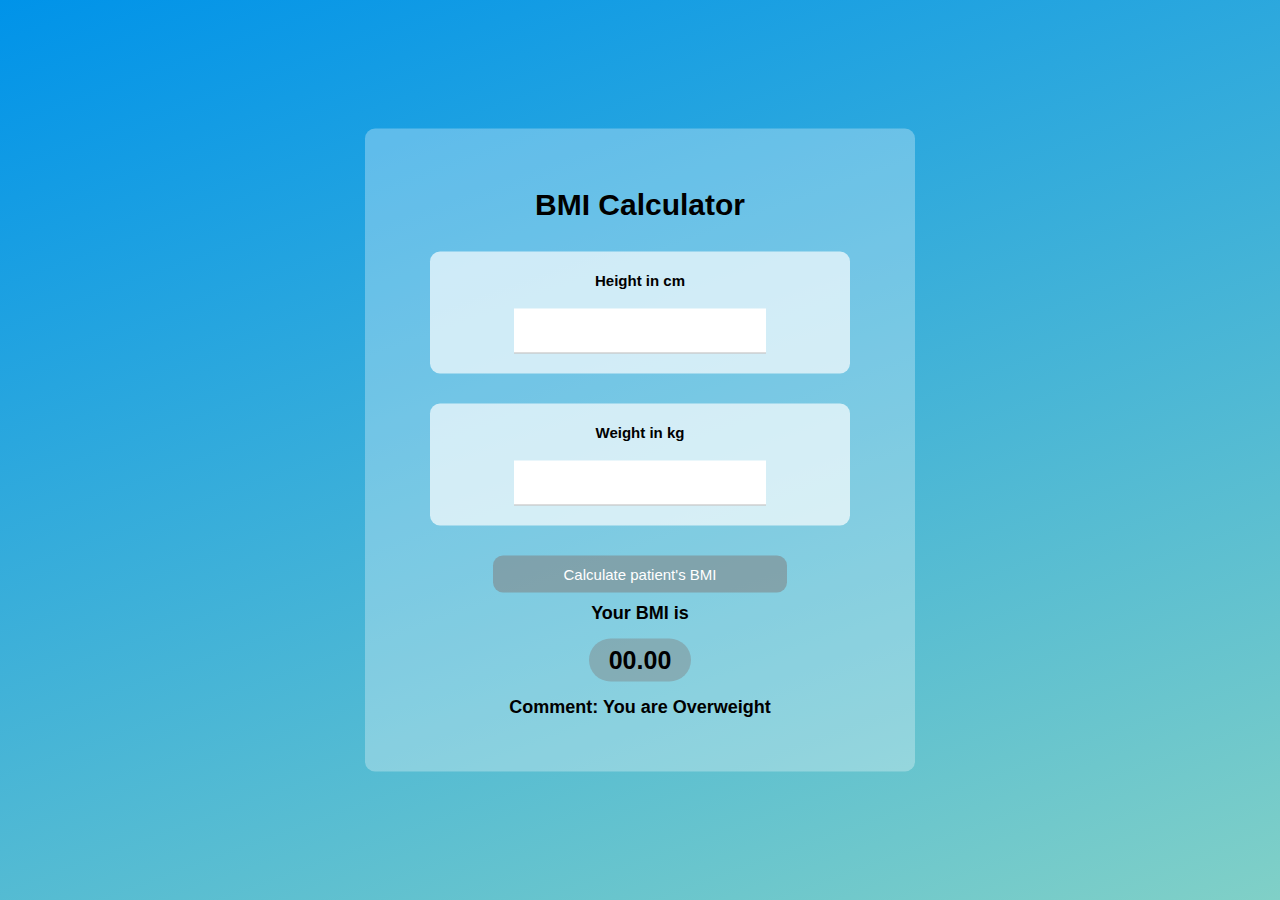
<file: BMI Calculator/index.html>
<!DOCTYPE html>
<html lang="en">
<head>
    <meta charset="UTF-8">
    <meta http-equiv="X-UA-Compatible" content="IE=edge">
    <meta name="viewport" content="width=device-width, initial-scale=1.0">
    <title>BMI Calculator</title>
    <link rel="stylesheet" href="styles.css">
</head>
<body>
    <div class="container">
        <div class="box">
            <h1>BMI Calculator</h1>
            <div class="content">
                <div class="input">
                    <label for="height">Height in cm</label>
                    <input type="number" id="height">
                </div>
                <div class="input">
                    <label for="weight">Weight in kg</label>
                    <input type="number" id="weight">
                </div>
                <button id="calculate">Calculate patient's BMI</button>
            </div>
            <div class="result">
                <p>Your BMI is</p>
                <div id="result">00.00</div>
                <p class="comment">Comment: You are Overweight</p>
            </div>
        </div>
    </div>
    
    <script src="bmi.js"></script>
</body>
</html>
</file>
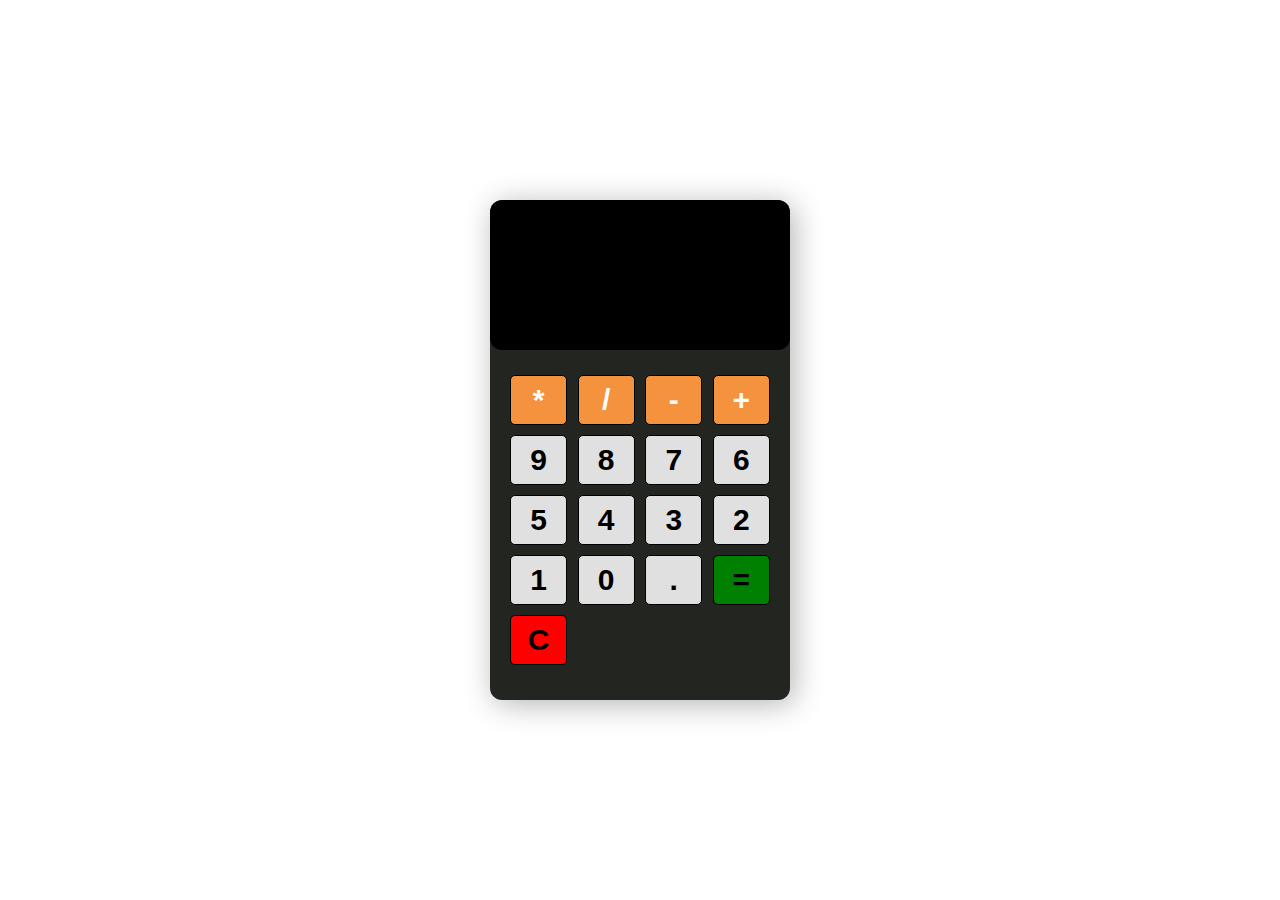
<file: Calculator/index.html>
<!DOCTYPE html>
<html lang="en">
<head>
    <meta charset="UTF-8">
    <meta http-equiv="X-UA-Compatible" content="IE=edge">
    <meta name="viewport" content="width=device-width, initial-scale=1.0">
    <title>Calculator</title>
    <link rel="stylesheet" href="styles.css">
</head>
<body>
    <section class="calculator">
        <form>
            <input type="text" class="screen">
        </form>

        <div class="buttons">
            <button type="button" class="btn btn-yellow" data-num="*">*</button>
            <button type="button" class="btn btn-yellow" data-num="/">/</button>
            <button type="button" class="btn btn-yellow" data-num="-">-</button>
            <button type="button" class="btn btn-yellow" data-num="+">+</button>
            
            <button type="button" class="btn btn-grey" data-num="9">9</button>
            <button type="button" class="btn btn-grey" data-num="8">8</button>
            <button type="button" class="btn btn-grey" data-num="7">7</button>
            <button type="button" class="btn btn-grey" data-num="6">6</button>
            <button type="button" class="btn btn-grey" data-num="5">5</button>
            <button type="button" class="btn btn-grey" data-num="4">4</button>
            <button type="button" class="btn btn-grey" data-num="3">3</button>
            <button type="button" class="btn btn-grey" data-num="2">2</button>
            <button type="button" class="btn btn-grey" data-num="1">1</button>
            <button type="button" class="btn btn-grey" data-num="0">0</button>
            <button type="button" class="btn btn-grey" data-num=".">.</button>

            <button type="button" class="btn btn-equal">=</button>
            <button type="button" class="btn btn-clear">C</button>
        </div>
        
    </section>
    
    <script src="calc.js"></script>
</body>
</html>
</file>
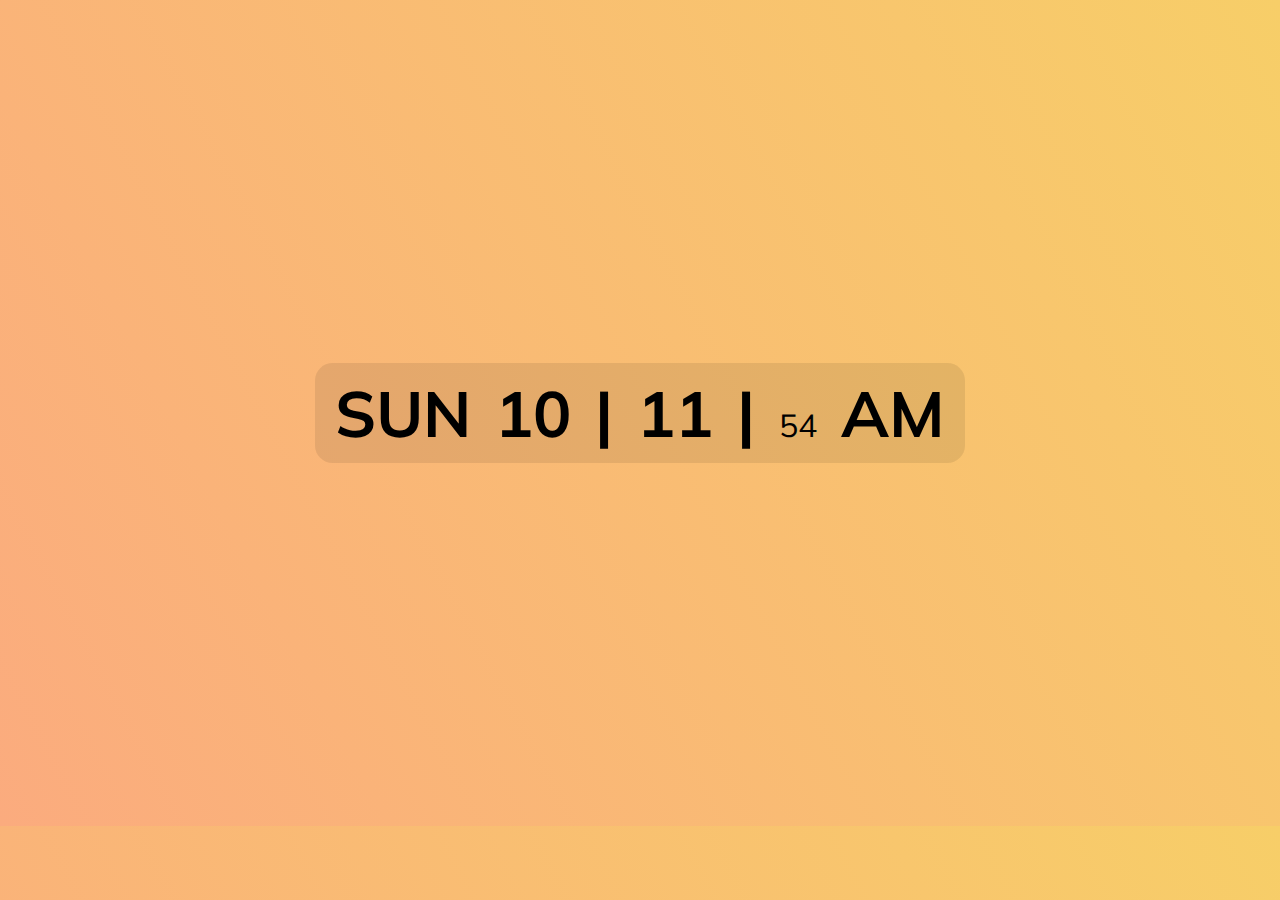
<file: Digital Clock/index.html>
<!DOCTYPE html>
<html lang="en">
<head>
    <meta charset="UTF-8">
    <meta http-equiv="X-UA-Compatible" content="IE=edge">
    <meta name="viewport" content="width=device-width, initial-scale=1.0">
    <title>Digital Clock</title>
    <link rel="stylesheet" href="styles.css">
</head>
<body>

    <div class="container">
        <div class="digital-clock">
            <h1 id="day">SUN</h1>
            <h1 id="hour">04</h1>
            <h1 id="bar1">|</h1>
            <h1 id="minute">20</h1>
            <h1 id="bar2">|</h1>
            <h1 id="seconds">00</h1>
            <h1 id="am-pm">AM</h1>
        </div>
    </div>
    


    <script src="clock.js" charset="UTF-8"></script>
</body>
</html>
</file>
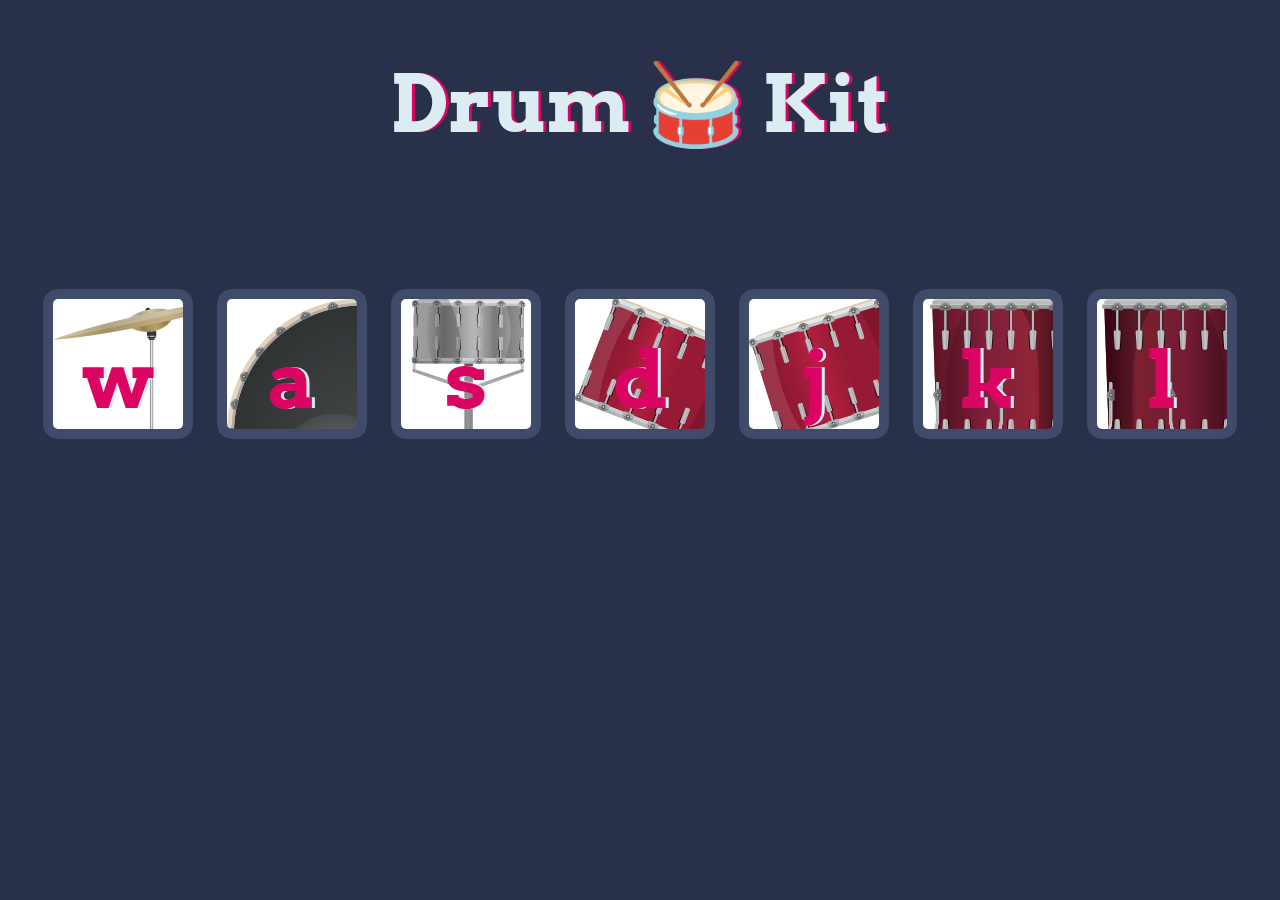
<file: Drum Kit Starting Files/index.html>
<!DOCTYPE html>
<html lang="en" dir="ltr">

<head>
  <meta charset="utf-8">
  <title>Drum Kit</title>
  <link rel="stylesheet" href="styles.css">
  <link href="https://fonts.googleapis.com/css?family=Arvo" rel="stylesheet">
</head>

<body>

  <h1 id="title">Drum 🥁 Kit</h1>
  <div class="set">
    <button class="w drum">w</button>
    <button class="a drum">a</button>
    <button class="s drum">s</button>
    <button class="d drum">d</button>
    <button class="j drum">j</button>
    <button class="k drum">k</button>
    <button class="l drum">l</button>
  </div>

  <script src="index.js" charset="utf-8"></script>


</body>

</html>
</file>
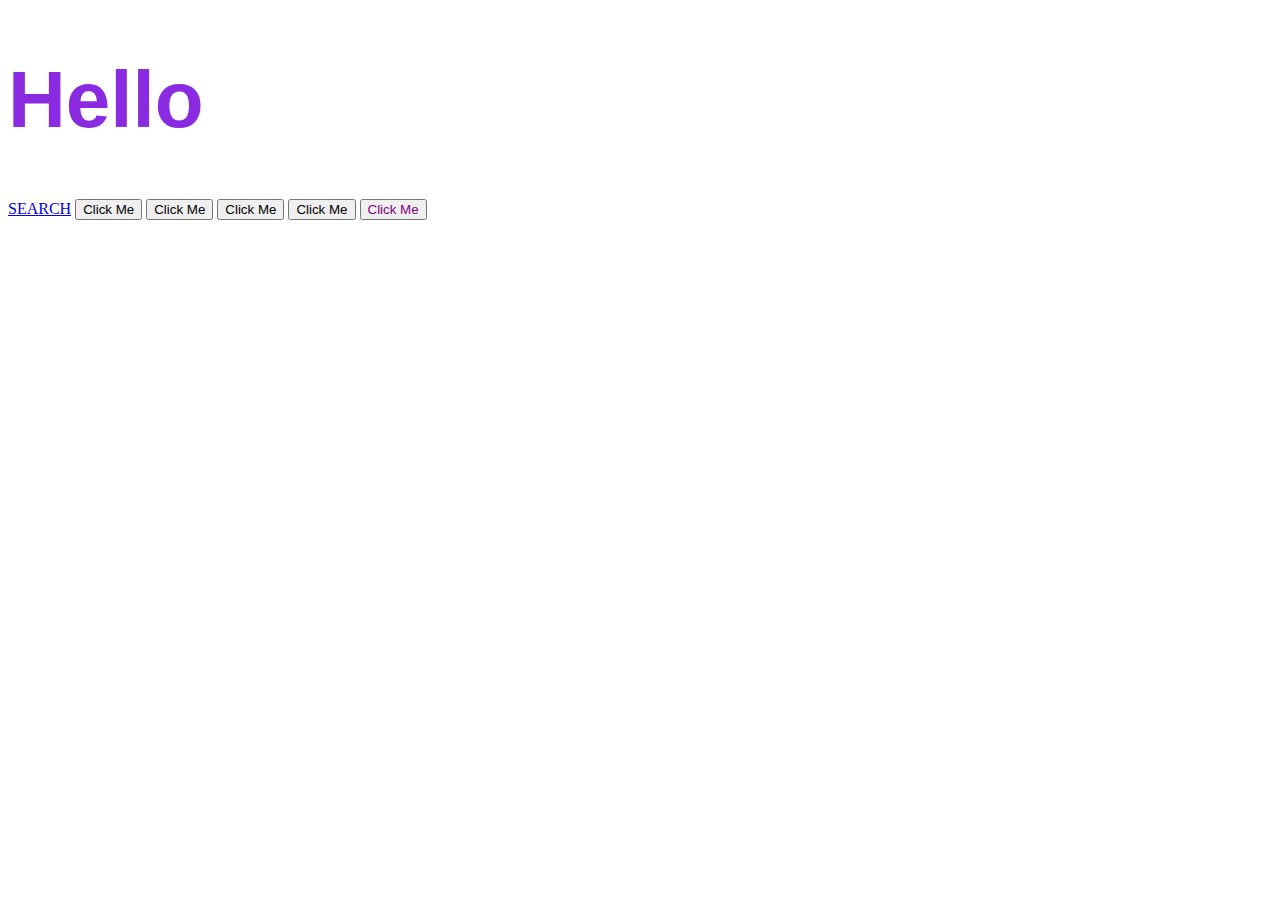
<file: jQuery/index.html>
<!DOCTYPE html>
<html lang="en">
<head>
    <meta charset="UTF-8">
    <meta http-equiv="X-UA-Compatible" content="IE=edge">
    <meta name="viewport" content="width=device-width, initial-scale=1.0">
    <link rel="stylesheet" href="styles.css">
    
    <title>JQuery</title>
</head>
<body>

    <h1 class="bigOne">Hello</h1>
    <a href="https://www.yahoo.com">SEARCH</a>
    <button class="click-1">Click Me</button>
    <button class="click-2">Click Me</button>
    <button>Click Me</button>
    <button>Click Me</button>
    <button>Click Me</button>


    <script src="https://ajax.googleapis.com/ajax/libs/jquery/3.6.3/jquery.min.js"></script>
    <script src="index.js" charset="UTF-8"></script>

    
</body>
</html>
</file>
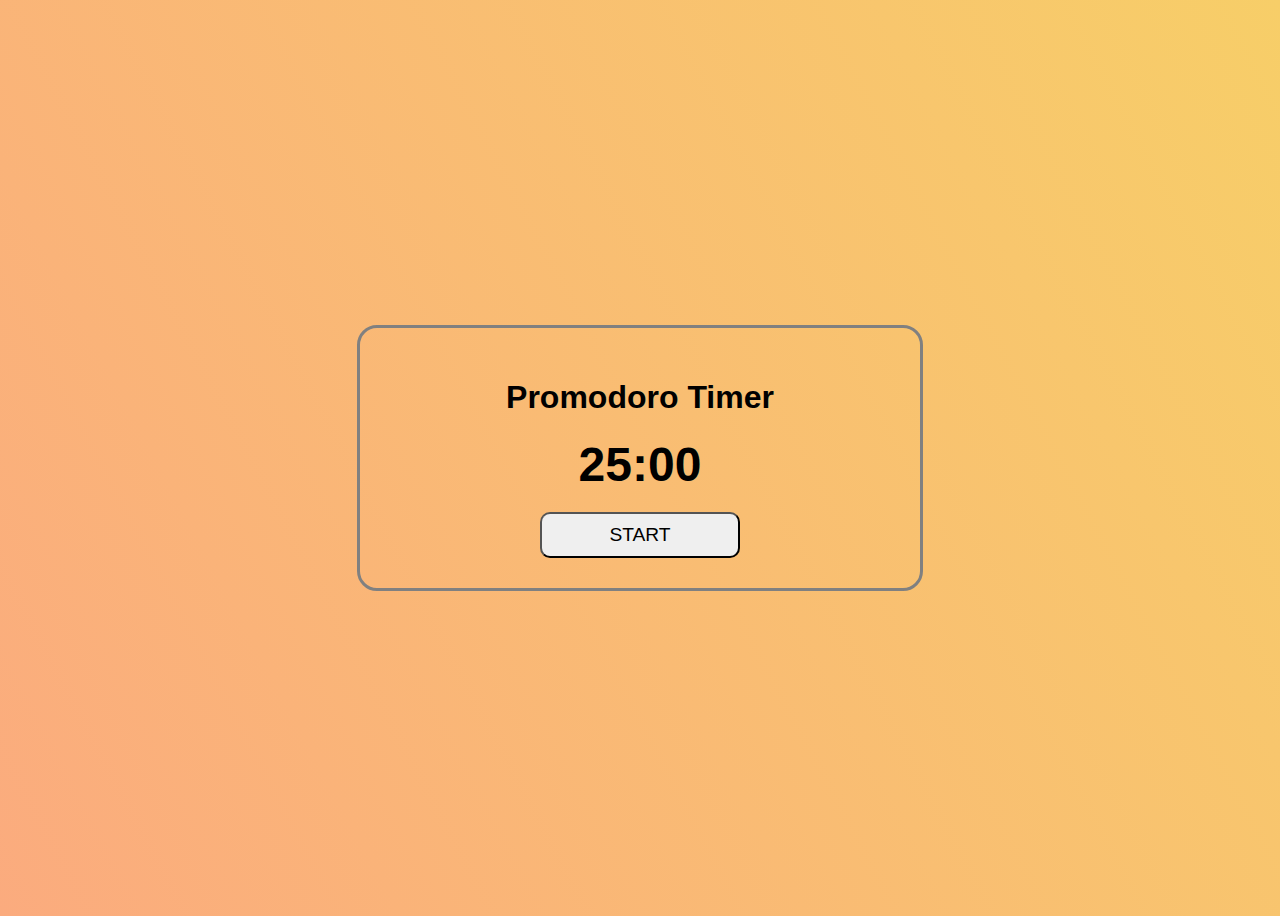
<file: Promodoro/index.html>
<!DOCTYPE html>
<html lang="en">
<head>
    <meta charset="UTF-8">
    <meta name="viewport" content="width=device-width, initial-scale=1.0">
    <link rel="stylesheet" href="styles.css">
    <title>Promodoro Timer</title>
</head>
<body>
    <div class="main-container">
        <h1>Promodoro Timer</h1>

        <div id="timer">25:00</div>
        <button>START</button>

        <div id="info"></div>

    </div>


    <script src="promodoro.js"></script>
</body>
</html>
</file>
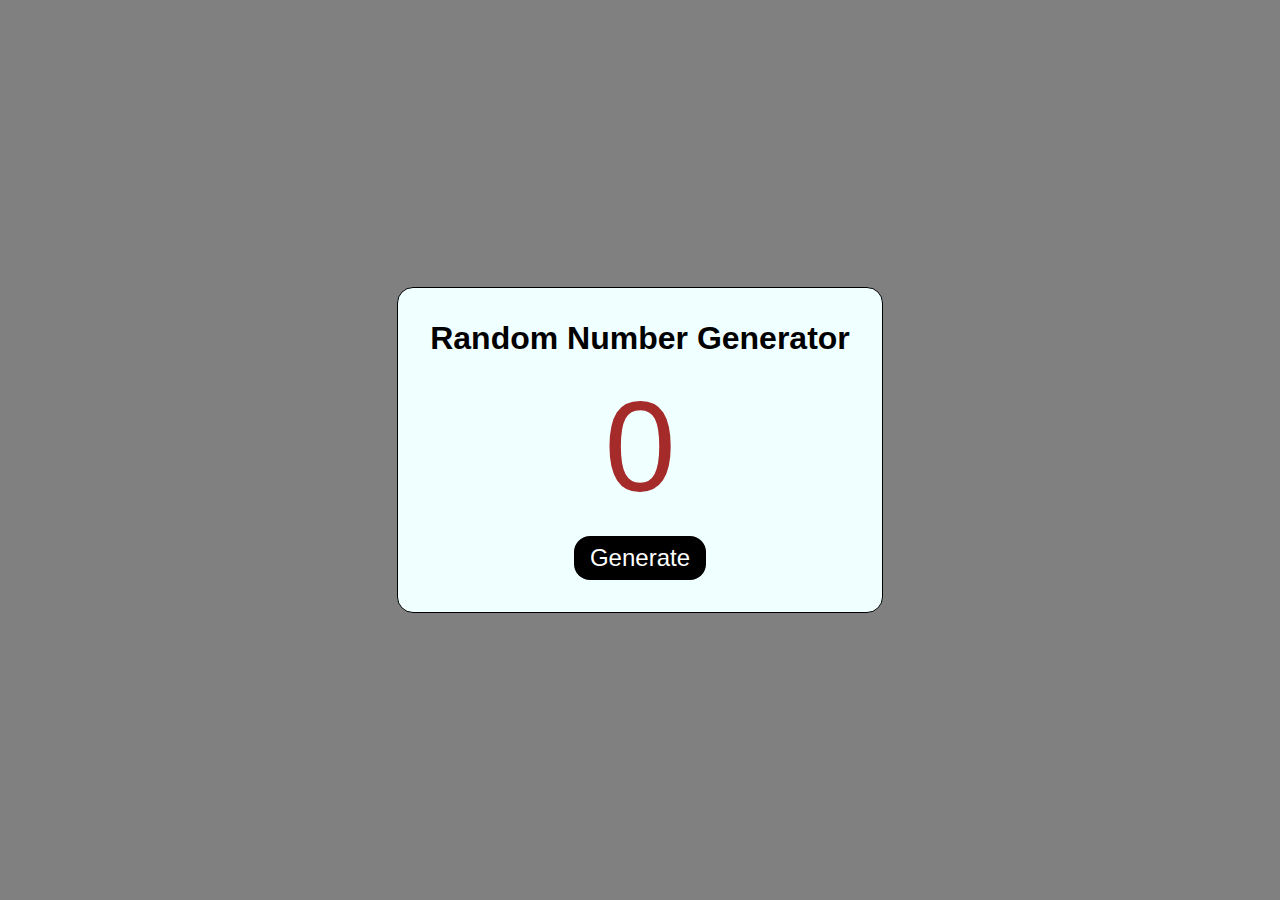
<file: Random-Number-Generator/index.html>
<!DOCTYPE html>
<html lang="en">
<head>
    <meta charset="UTF-8">
    <meta http-equiv="X-UA-Compatible" content="IE=edge">
    <meta name="viewport" content="width=device-width, initial-scale=1.0">
    <title>Random Number Generator</title>
    <link rel="stylesheet" type="text/css" href="style.css">
</head>
<body>
    <div class="container">
        <h1>Random Number Generator</h1>
        <span id="number">0</span>
        <button id="generatebtn">Generate</button>
        


    </div>

    <script src="script.js"></script>
</body>
</html>
</file>
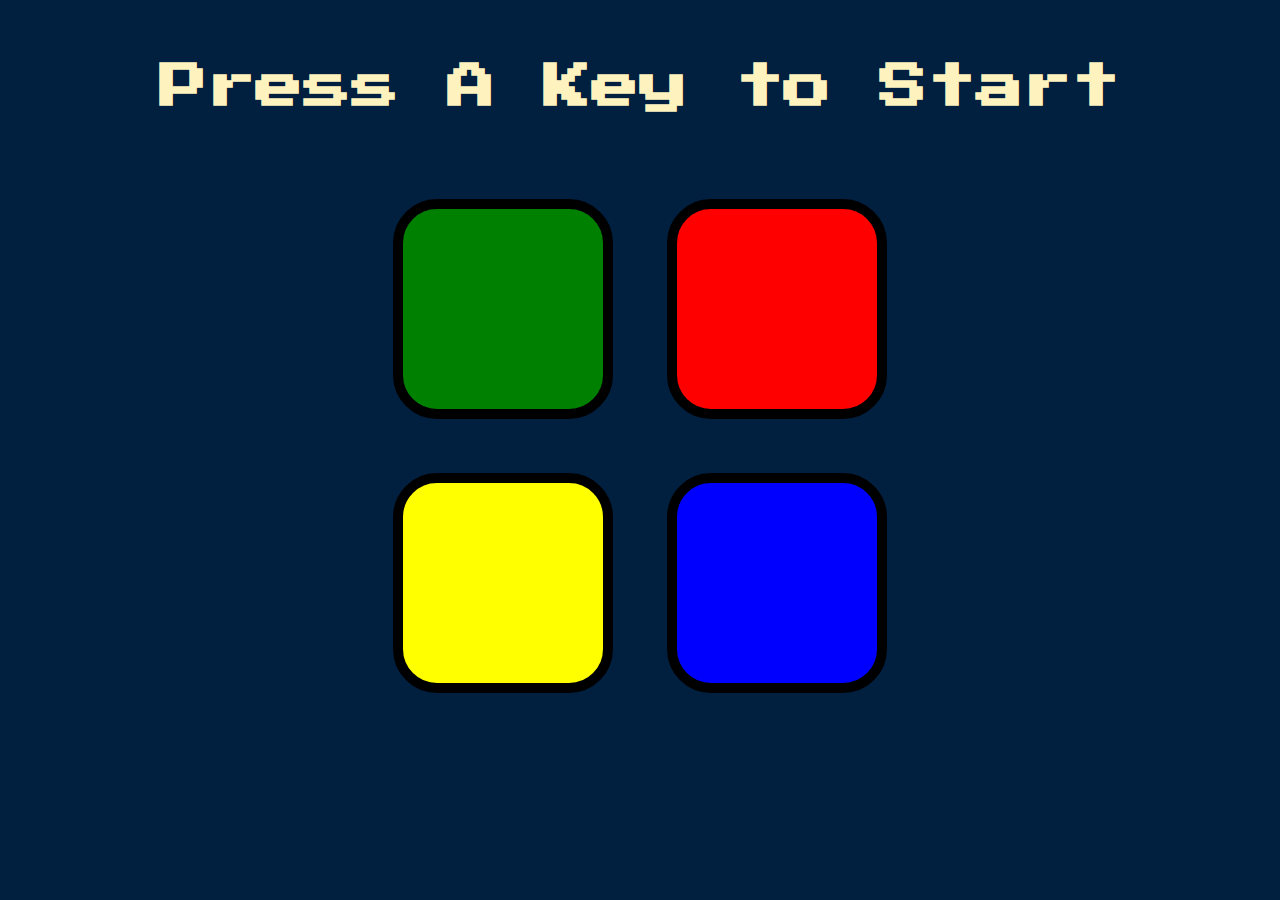
<file: Simon Game Challenge Starting Files/index.html>
<!DOCTYPE html>
<html lang="en" dir="ltr">

<head>
  <meta charset="utf-8">
  <title>Simon</title>
  <link rel="stylesheet" href="styles.css">
  <link href="https://fonts.googleapis.com/css?family=Press+Start+2P" rel="stylesheet">
  <script src="https://code.jquery.com/jquery-3.6.4.min.js" integrity="sha256-oP6HI9z1XaZNBrJURtCoUT5SUnxFr8s3BzRl+cbzUq8=" crossorigin="anonymous"></script>
  <script src="game.js" charset="UTF-8"></script>
</head>

<body>
  <h1 id="level-title">Press A Key to Start</h1>
  <div class="container">
    <div lass="row">

      <div type="button" id="green" class="btn green">

      </div>

      <div type="button" id="red" class="btn red">

      </div>
    </div>

    <div class="row">

      <div type="button" id="yellow" class="btn yellow">

      </div>
      <div type="button" id="blue" class="btn blue">

      </div>

    </div>

  </div>

  <script src="game.js" charset="UTF-8"></script>


</body>

</html>
</file>
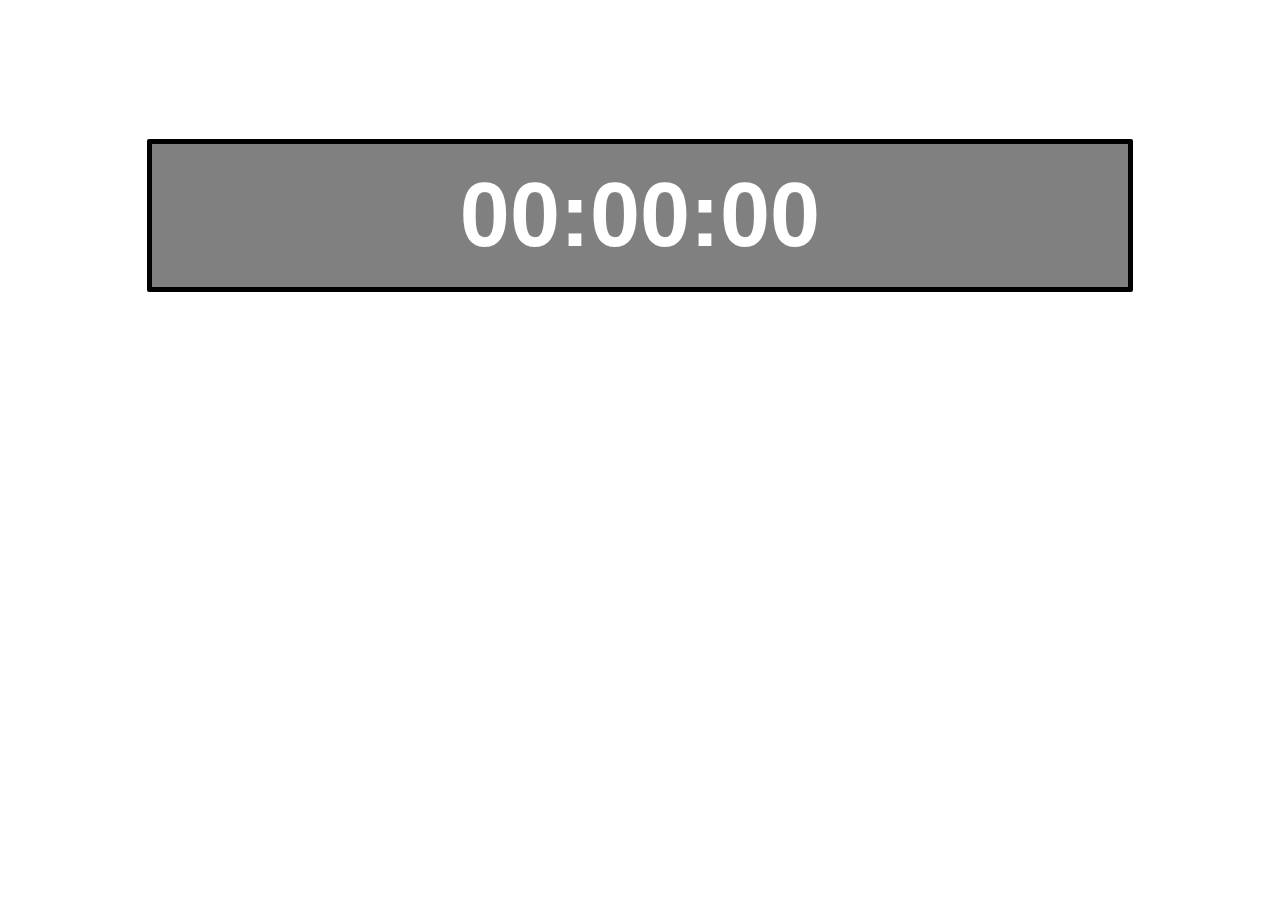
<file: Timer/index.html>
<!DOCTYPE html>
<html lang="en">
<head>
    <meta charset="UTF-8">
    <meta http-equiv="X-UA-Compatible" content="IE=edge">
    <meta name="viewport" content="width=device-width, initial-scale=1.0">
    <title>Timer</title>
    <link rel="stylesheet" href="styles.css">
</head>
<body>

    <div class="timer-container">
        <h2 id="timer-display">00:00:00</h2>
    </div>
    

    <script src="timer.js"></script>
</body>
</html>
</file>
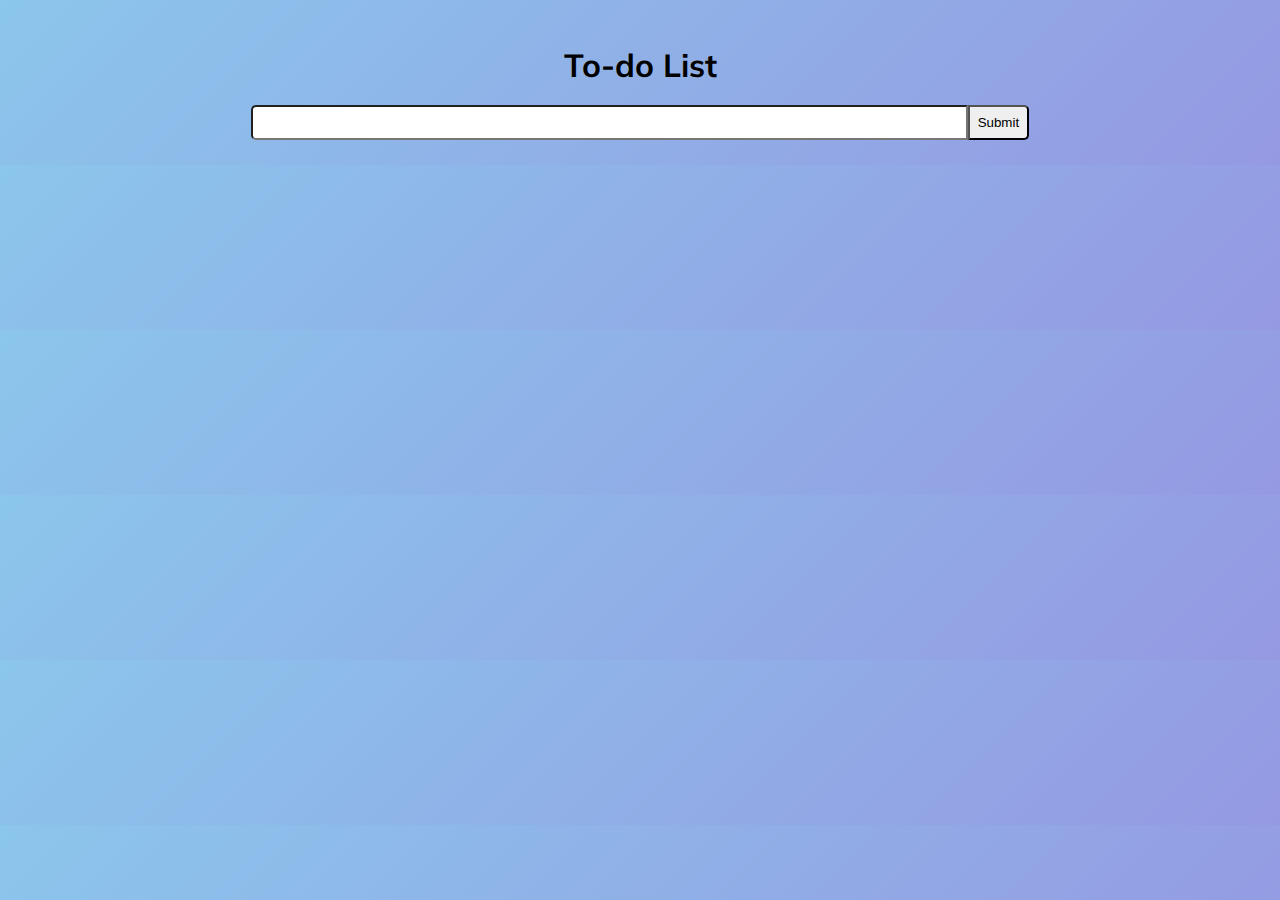
<file: ToDo List/index.html>
<!DOCTYPE html>
<html lang="en">
<head>
    <meta charset="UTF-8">
    <meta http-equiv="X-UA-Compatible" content="IE=edge">
    <meta name="viewport" content="width=device-width, initial-scale=1.0">
    <title>To Do List</title>
    <link href="https://cdn.jsdelivr.net/npm/bootstrap@5.3.0-alpha3/dist/css/bootstrap.min.css" rel="stylesheet" integrity="sha384-KK94CHFLLe+nY2dmCWGMq91rCGa5gtU4mk92HdvYe+M/SXH301p5ILy+dN9+nJOZ" crossorigin="anonymous">
    <link rel="stylesheet" href="styles.css">

</head>
<body>
    <div class="container">
        <div class="nav">
            <h2><i class="bi bi-list-task"></i> To-do List</h2>
            <div class="user-input">
                <input id="input" type="text"><button onclick="addItem()">Submit</button>
            </div>
        </div>
    </div>

    <script src="https://cdn.jsdelivr.net/npm/bootstrap@5.3.0-alpha3/dist/js/bootstrap.bundle.min.js" integrity="sha384-ENjdO4Dr2bkBIFxQpeoTz1HIcje39Wm4jDKdf19U8gI4ddQ3GYNS7NTKfAdVQSZe" crossorigin="anonymous"></script>
    <script src="todo.js"></script>
</body>
</html>
</file>
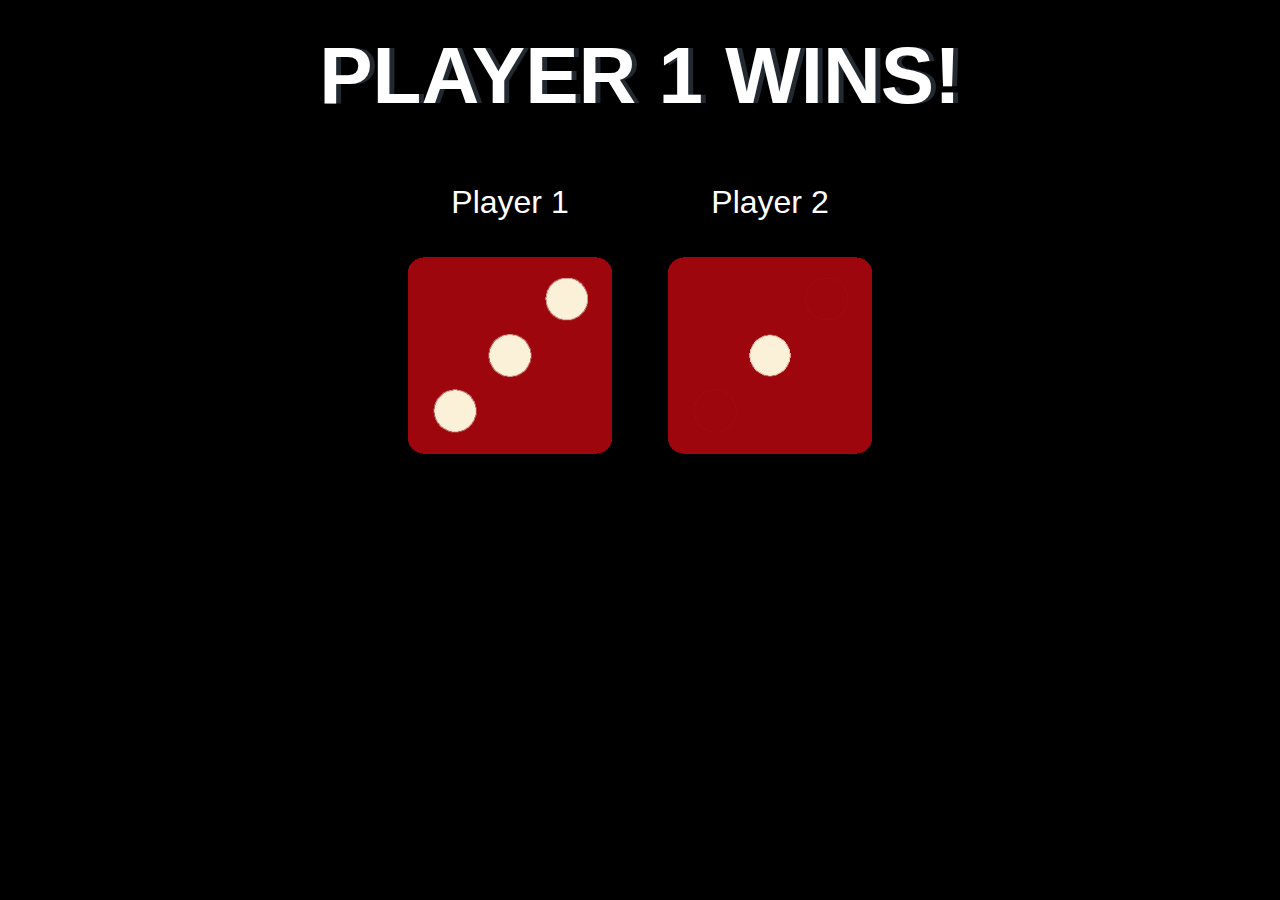
<file: Dice-Game/dicee.html>
<!DOCTYPE html>
<html lang="en" dir="ltr">
  <head>
    <meta charset="utf-8">
    <title>Dice</title>
    
    <link rel="stylesheet" href="styles.css">
    <link rel="icon" href="images\favicon.ico">
    <link href="https://fonts.googleapis.com/css?family=Indie+Flower|Lobster" rel="stylesheet">

  </head>
  <body>

    <div class="container">
      <h1>Refresh Me</h1>

      <div class="dice">
        <p>Player 1</p>
        <img class="img1" src="images\dice6.png">
      </div>

      <div class="dice">
        <p>Player 2</p>
        <img class="img2" src="images\dice6.png">
      </div>

    </div>
    <br>

    
    

    <script src="index.js" charset="utf-8"></script>

  </body>
</html>
</file>
<file: BMI Calculator/styles.css>
* {
    padding: 0;
    margin: 0; 
    box-sizing: border-box;
}
body {
    font-family: Verdana, Geneva, Tahoma, sans-serif;
    min-height: 100vh;
    background-size: cover;
    background-color: #0093E9;
    background-image: linear-gradient(160deg, #0093E9 0%, #80D0C7 100%);

}

.container {
    position: absolute;
    left: 50%;
    top: 50%;
    transform: translate(-50%, -50%);
}

.box {
    min-width: 500px;
    text-align: center;
    position: relative;  
}

.box::before {
    content: '';
    position: absolute;
    height: 110%;
    width: 110%;
    left: -5%;
    top: -5%;
    background-color: rgba(255, 255, 255, 0.3);
    border-radius: 10px;
    z-index: -1;
}

h1 {
    font-weight: bold;
    font-size: 30px;
    padding: 30px 0;
}

.content {
    padding: 0 40px;
}

.input {
    background: #ffffffad;
    padding: 20px 0;
    margin-bottom: 30px;
    border-radius: 10px;
}

.input label {
    display: block;
    font-size: 15px;
    font-weight: 600;
    margin-bottom: 20px;
}

.input input {
    outline: none;
    border: none;
    border-bottom: 1px solid rgba(128, 128, 128, 0.541);
    width: 60%;
    height: 5vh;
    text-align: center;
    font-size: 20px;
}

button#calculate {
    color: #fff;
    font-size: 15px;
    background-color: rgba(128, 128, 128, 0.541);
    border-radius: 10px;
    padding: 10px 5px;
    width: 70%;
    cursor: pointer;
    outline: none;
    border: none;   
}

button#calculate:hover {
    background-color: rgba(0, 0, 0, 0.459);
    transition: 1s ease;
}

.result {
    padding: 10px 10px;
}

.result p {
    font-weight: 600;
    font-size: 18px;
    margin-bottom: 15px;
}

.result #result {
    font-weight: 900;
    font-size: 25px;
    background-color: rgba(128, 128, 128, 0.432);
    display: inline-block;
    padding: 7px 20px;
    margin-bottom: 15px;
    border-radius: 30px;
}

#comment {
    color: rgba(0, 0, 0, 0.644);
    font-weight: bold;
}
</file>
<file: Calculator/styles.css>
* {
    margin: 0;
    padding: 0;
    box-sizing: border-box;
}

body {
    min-height: 100vh;
    background-color: white;
    display: flex;
    justify-content: center;
    align-items: center;
}

.calculator {
    width: 300px;
    height: 500px;
    box-shadow: 4px 4px 30px rgba(0, 0, 0, 0.3);
    border-radius: 12px;
    background-color: #222520;
    overflow: hidden;
}

form input {
    width: 100%;
    height: 150px;
    border: none;
    border-radius: 12px;
    color: white;
    font-size: 30px;
    background-color: black;
    text-align: right;
    pointer-events: none;
}

button {
    width: 60px;
    height: 50px;
    font-size: 30px;
    font-weight: 600;
    border-radius: 5px;
    flex: 0 0 22%;
    margin: 5px 0;
    border: 1px solid #000;
    cursor: pointer;
}

.buttons {
    display: flex;
    flex-wrap: wrap;
    justify-content: space-between;
    padding: 20px; 
}

/* .button:hover {
    background-color: azure;
} */

.btn-yellow {
    background-color: rgb(245, 146, 62);
    color: #fff;
}

.btn-grey {
    background-color: rgb(224, 224, 224);
}

.btn-equal {
    background-color: green;
}

.btn-clear {
    background-color: red;
}
</file>
<file: Digital Clock/styles.css>
@import url('https://fonts.googleapis.com/css2?family=Mulish:wght@400;500&display=swap');

body {
    font-family: 'Mulish', sans-serif;
    overflow: hidden;
    background-color: #FBAB7E;
    background-image: linear-gradient(62deg, #FBAB7E 0%, #F7CE68 100%);  
}

.container {
    width: 70%;
    height: 90vh;
    margin: auto;
    display: flex;
    justify-content: center;
    align-items: center;
}
.digital-clock {
    width: fit-content;
    margin: auto;
    padding: 10px;
    border-radius: 1.1rem;
    background-color: rgba(0, 0, 0, 0.082);
}  

.digital-clock h1 {
    display: inline-block;
    margin: 0 10px;
    font-weight: bold;
    font-size: 4rem;
}

#seconds {
    font-size: 2rem;
    font-weight: 400;
}

@media(max-width:768px) {
    #bar1, #bar2 {
        display: none;
    }
    .digital-clock {
        text-align: center;
        width: 100%;
    }
    .digital-clock h1 {
        display: block;
        margin-bottom: 10px;
    }
}

@media(max-width:480px) {
    .digital-clock {
        font-size: 3rem;
    }
}
</file>
<file: Drum Kit Starting Files/styles.css>
body {
  text-align: center;
  background-color: #283149;
}

h1 {
  font-size: 5rem;
  color: #DBEDF3;
  font-family: "Arvo", cursive;
  text-shadow: 3px 0 #DA0463;

}

footer {
  color: #DBEDF3;
  font-family: sans-serif;
}

.w {
  background-image: url("images/crash.png");
}


.a {
  background-image: url("images/kick.png");
}

.s {
  background-image: url("images/snare.png");
}

.d {
  background-image: url("images/tom1.png");
}

.j {
  background-image: url("images/tom2.png");
}

.k {
  background-image: url("images/tom3.png");
}

.l {
  background-image: url("images/tom4.png");
}

.set {
  margin: 10% auto;
}

.game-over {
  background-color: red;
  opacity: 0.8;
}

.pressed {
  box-shadow: 0 3px 4px 0 #DBEDF3;
  opacity: 0.5;
}

.red {
  color: red;
}

.drum {
  outline: none;
  border: 10px solid #404B69;
  font-size: 5rem;
  font-family: 'Arvo', cursive;
  line-height: 2;
  font-weight: 900;
  color: #DA0463;
  text-shadow: 3px 0 #DBEDF3;
  border-radius: 15px;
  display: inline-block;
  width: 150px;
  height: 150px;
  text-align: center;
  margin: 10px;
  background-color: white;
}
</file>
<file: jQuery/styles.css>
.bigOne {
    font-size: 5rem;
    font-family: Verdana, Geneva, Tahoma, sans-serif;
    color: blueviolet;
}

.margin-50 {
    margin: 50px;
}
</file>
<file: Promodoro/styles.css>
body {
    font-family: 'Mulish', sans-serif;
    overflow: hidden;
    background-color: #FBAB7E;
    background-image: linear-gradient(62deg, #FBAB7E 0%, #F7CE68 100%);  
    display: grid;
    place-items: center;
    height: 100vh;
}

.main-container {
    padding: 30px;
    text-align: center;
    width: 500px;
    margin: auto;
    border-radius: 20px;
    border: solid grey;
}

button {
    width: 40%;
    padding: 10px 16px;
    font-size: 1.2rem;
    border-radius: 10px;
    cursor: pointer;
}

#timer {
    font-size: 3rem;
    font-weight: bold;
    margin: 20px 0;
}

#info {
    font-weight: bold;
    font-size: 2rem;
    text-align: center;
    padding: 30px;
    border-radius: 40px;
}
</file>
<file: Random-Number-Generator/style.css>
* {
    font-family: sans-serif;
    margin:0;
    padding:0;
    box-sizing: border-box;
}
body {
    background-color: grey;
    height:100vh;
    display: flex;
    align-items: center;
    justify-content: center;
}
.container {
    background-color: azure;
    padding: 2rem;
    border-radius: 1rem;
    text-align: center;
    border: 0.1rem solid #000;
}
.container h1 {
    margin-bottom: 1rem;
}
.container span {
    display: block;
    margin-bottom: 1rem;
    font-size: 8rem;
    color: brown;
}
.container button {
    outline: none;
    border: none;
    padding: 0.5rem 1rem;
    font-size: 1.5rem;
    border-radius: 1rem;
    background-color: black;
    color: white;
    cursor: pointer;
}
</file>
<file: Simon Game Challenge Starting Files/styles.css>
body {
  text-align: center;
  background-color: #011F3F;
}

#level-title {
  font-family: 'Press Start 2P', cursive;
  font-size: 3rem;
  margin:  5%;
  color: #FEF2BF;
}

.container {
  display: block;
  width: 50%;
  margin: auto;

}

.btn {
  margin: 25px;
  display: inline-block;
  height: 200px;
  width: 200px;
  border: 10px solid black;
  border-radius: 20%;
  cursor: pointer;
}

.game-over {
  background-color: red;
  opacity: 0.8;
}

.red {
  background-color: red;
}

.green {
  background-color: green;
}

.blue {
  background-color: blue;
}

.yellow {
  background-color: yellow;
}

.pressed {
  box-shadow: 0 0 20px white;
  background-color: grey;
}
</file>
<file: Timer/styles.css>
body {
    font-family: Verdana, Geneva, Tahoma, sans-serif;
}

.timer-container {
    background-color: grey;
    border: 5px solid black;
    border-radius: 2px;
    margin: 11%;
}

h2 {
    color: white;
    text-align: center;
    font-size: 90px;
    margin: 20px;
}
</file>
<file: ToDo List/styles.css>
@import url('https://fonts.googleapis.com/css2?family=Mulish:wght@400;500&display=swap');

* {
    padding: 0;
    margin: 0;
    box-sizing: border-box;
}

body {
    font-family: 'Mulish', sans-serif;
    background-color: #8BC6EC;
    background-image: linear-gradient(135deg, #8BC6EC 0%, #9599E2 100%);
}

.container {
    width: 70%;
    margin: auto;
}

.nav {
    display: flex;
    justify-content: space-between;
    flex-wrap: wrap;
    width: 100%;
    margin: 25px 0;
}

.nav h2 {
    font-size: 2rem;
}

.user-input {
    width: 350px;
    text-align: center;
}

.user-input input {
    width: 80%;
    outline: none;
    padding: 8px;
    border-top-left-radius: 5px;
    border-bottom-left-radius: 5px; 
}

.user-input button {
     cursor: pointer;
     padding: 8px;
     width: fit-content;
     outline: none;
     border-top-right-radius: 5px;
     border-bottom-right-radius: 5px;
}

.user-input button:hover {
    background-color: transparent;
    color: white;
    transition: .5s;
}

.to-do-items {
     width: 500px;
     margin: auto;
}

.items {
    background-color: white;
    display: flex;
    justify-content: space-between;
    width: 100%;
    height: auto;
    border-radius: 2px;
    padding: 16px;
    color: #454545;
    margin-top: 10px;
    font-size: 1rem;
    text-transform: uppercase;
}

.items:hover {
    box-shadow: 0 0 20px black ;
    border: 1px solid grey;
}

.items i {
    cursor: pointer;
    margin: 0 5px;
    font-size: 20px;
}

@media(min-width:769px) {
    .nav {
        align-items: center;
        flex-direction: column;
    }
    .nav h2 {
        margin: 20px 0;
    }
    .user-input {
        width: 100%;
    }
}

@media(max-width:768px) {
    .nav {
        align-items: center;
        flex-direction: column;
    }
    .nav h2 {
        margin: 10px 0;
    }
    .user-input {
        width: 100%;
    }
    .to-do-items {
        width: 100%;
    }
}

@media(max-width:480px) {
    .user-input input {
        width: 70%;
    }
}

@media(max-width:320px) {
    .user-input input {
        width: 60%;
    }
}
</file>
<file: Dice-Game/styles.css>
.container {
  width: 70%;
  margin: auto;
  text-align: center;
}

.dice {
  text-align: center;
  display: inline-block;

}

body {
  background-color: black;
}

h1 {
  color: white;
  margin: 30px;
  font-family: Verdana, Geneva, Tahoma, sans-serif;
  text-shadow: 5px 0 #232931;
  font-size: 5rem;

}

h4 {
  color: white;
  font-size: 2rem;
  text-align: center;
  font-family: Verdana, Geneva, Tahoma, sans-serif;
}

p {
  color: white;
  font-size: 2rem;
  font-family: Verdana, Geneva, Tahoma, sans-serif;
}

img {
  width: 80%;
}

footer {
  margin-top: 3%;
  color: #EEEEEE;
  text-align: center;
  font-family: Verdana, Geneva, Tahoma, sans-serif;
  font-size: 1rem;

}
</file>
